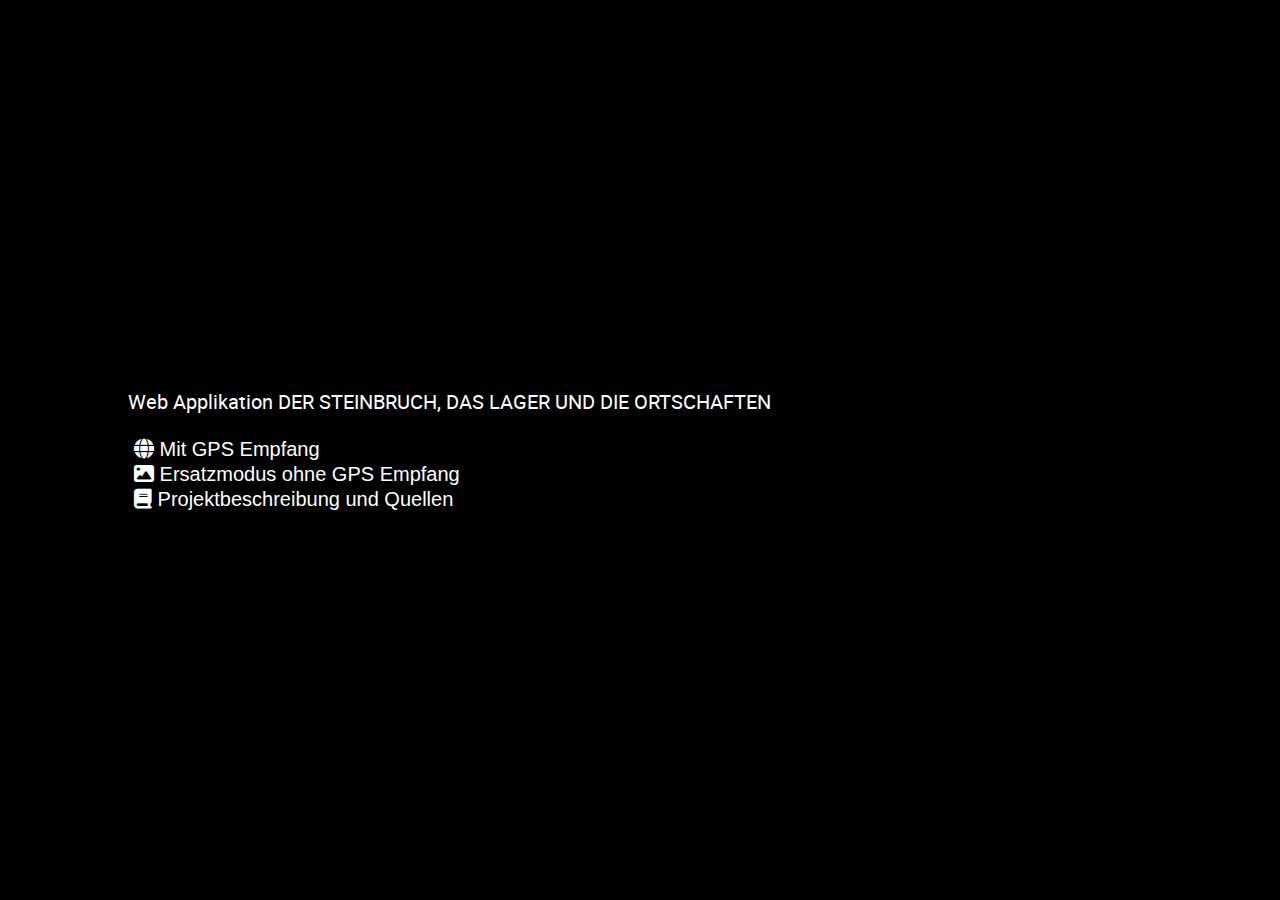
<file: index.html>
<!DOCTYPE html>
<html>
  <head>
    <meta charset="UTF-8">
    <meta name="viewport" content="width=device-width, initial-scale=1.0" />
     <!-- CSS -->
     <link rel="stylesheet" type="text/css" href="css/style.css">
     <link rel="stylesheet" href="css/all.min.css" />
    <title>Web Applikation DER STEINBRUCH, DAS LAGER UND DIE ORTSCHAFTEN</title>
  </head>
  <body>
    <div class="start-container">
        <div class="start-content">
          Web Applikation DER STEINBRUCH, DAS LAGER UND DIE ORTSCHAFTEN
        </div>
        <br>
        <button class="start-content" id="full-gps">
            <i class="fa-sharp fa-solid fa-globe"></i>
            Mit GPS Empfang
        </button>
        <br>
        <button class="start-content" id="full-gallery">
            <i class="fa-solid fa-image"></i>
            Ersatzmodus ohne GPS Empfang
        </button>
        <br>
        <button onclick="window.location.href='sources.html'" id="play-source" class="start-content">
            <i class="fa-solid fa-book"></i>
            Projektbeschreibung und Quellen
        </button>
    </div>

    <script type="text/javascript" src="js/player.js"></script>
  </body>
</html>
</file>
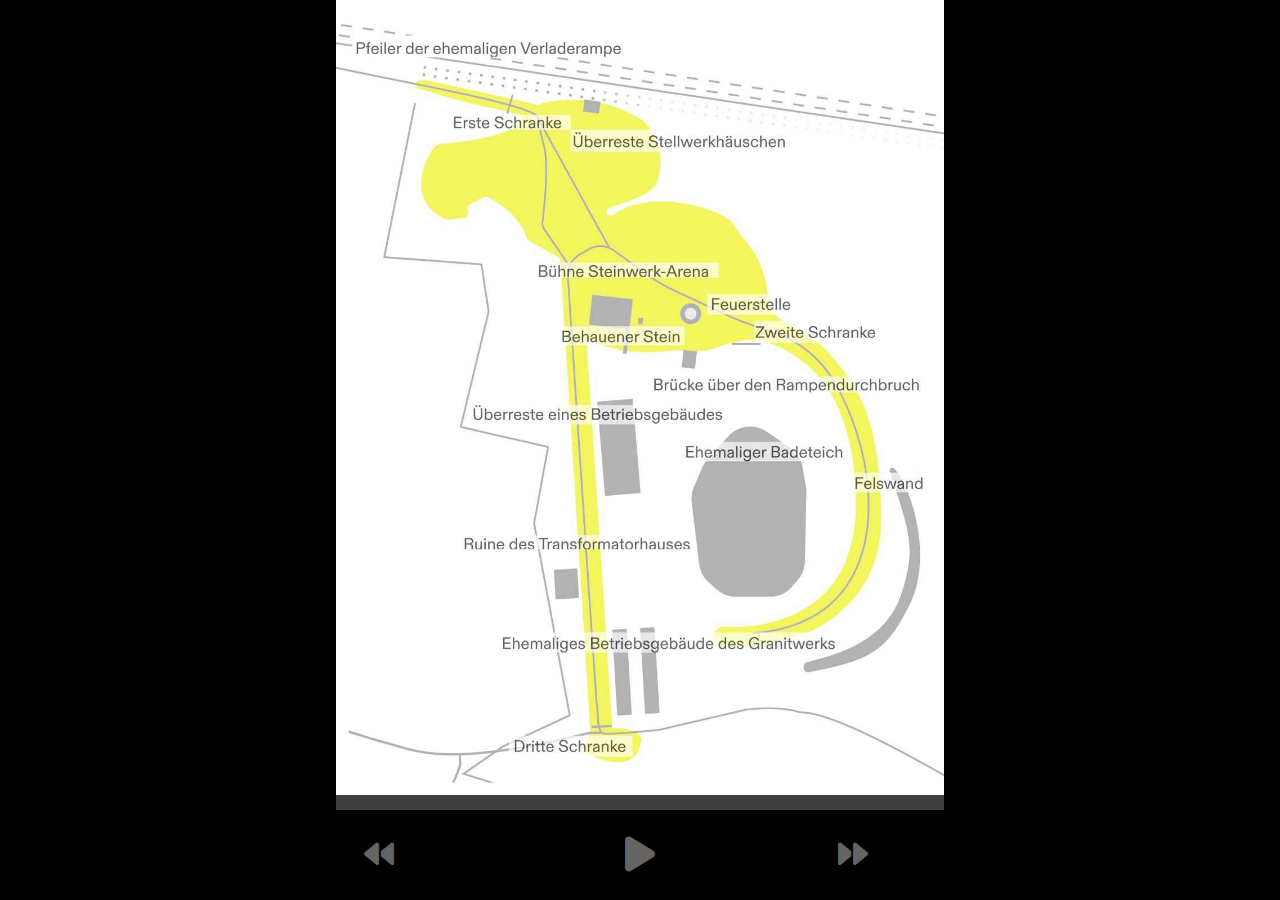
<file: gallery.html>
<!DOCTYPE html>
<html>
  <head>
    <meta charset="UTF-8">
    <meta name="viewport" content="width=device-width, initial-scale=1.0" />
     <!-- CSS -->
     <link rel="stylesheet" type="text/css" href="css/style.css">
     <link rel="stylesheet" href="css/all.min.css" />
    <title>Spuren lesbar machen</title>
  </head>
  <body>
    <div class="content">
      <div class="img-container-gallery">
        <audio src="" id="audio"></audio>
        <img src="" alt="music-cover" id="cover"/>
        <button id="play-gallery" class="action-btn action-btn-play">
          <i class="fas fa-play"></i>
        </button>
        <button id="next-gallery" class="action-btn-np action-btn-next">
          <i class="fa-solid fa-forward"></i>
        </button>
        <button id="prev-gallery" class="action-btn-np action-btn-prev">
          <i class="fa-solid fa-backward"></i>
        </button>
        <div class="progress-container">
          <div class="progress">
        </div>
      </div>
    </div>
    </div>
    <!-- JS -->
    <!-- JQuery for $ Operator in JS -->
    <script type="text/javascript" src="https://code.jquery.com/jquery-2.1.4.min.js"></script>
    <script type="text/javascript" src="js/foundation.min.js"></script>
    <script type="text/javascript" src="js/positions.js"></script>
    <script type="text/javascript" src="js/player.js"></script>
    
  </body>
</html>
</file>
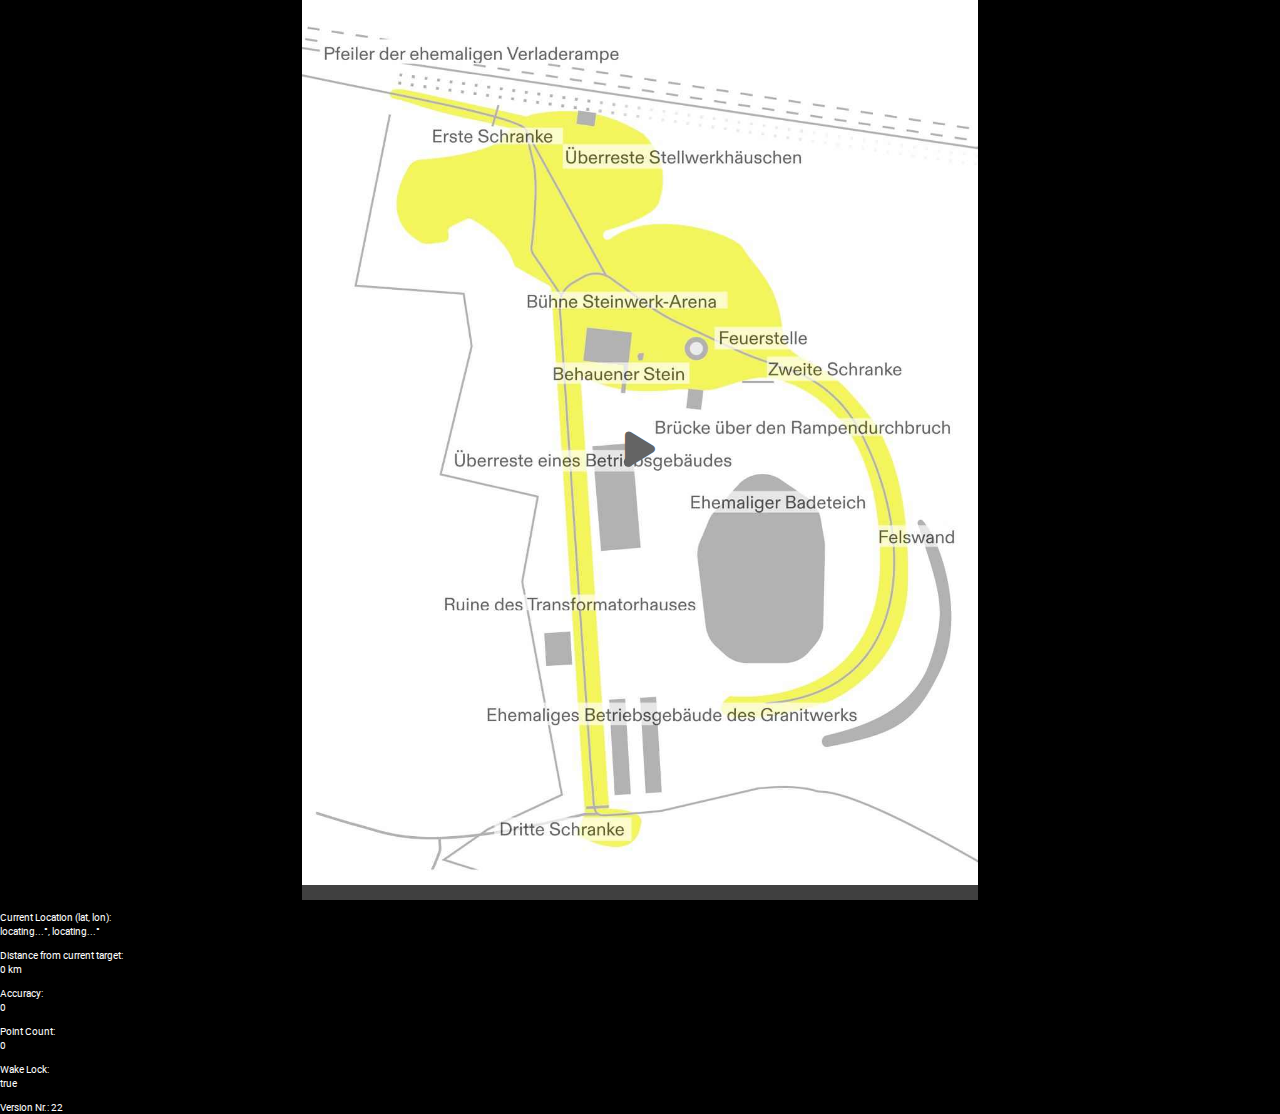
<file: gps.html>
<!DOCTYPE html>
<html>
  <head>
    <meta charset="UTF-8">
    <meta name="viewport" content="width=device-width, initial-scale=1.0" />
     <!-- CSS -->
     <link rel="stylesheet" type="text/css" href="css/style.css">
     <link rel="stylesheet" href="css/all.min.css" />
    <title>Spuren lesbar machen</title>
  </head>
  <body>
    <div class="content">
      <div class="img-container">
        <audio src="" id="audio"></audio>
        <img src="" alt="music-cover" id="cover"/>
        <button id="play" class="action-btn">
          <i class="fas fa-play"></i>
        </button>
        <div class="progress-container">
          <div class="progress">
        </div>
      </div>
    </div>
    </div>

    <div id="debug">
      <p>
        Current Location (lat, lon):<br/>
        <span id="currentLat">locating...</span>&deg;, <span id="currentLon">locating...</span>&deg;
      </p>
      <p>
        Distance from current target:<br/>
        <span id="distance">0</span> km
      </p>
      <p>
        Accuracy:<br/>
        <span id="accuracyText">0</span> 
      </p>
      <p>
        Point Count:<br/>
        <span id="pointCountText">0</span> 
      </p>
      <p>
        Wake Lock:<br/>
        <span id="wakeText">0</span> 
      </p>
      <p>
        Version Nr.: 22<br/>
      </p>
    </div>
    <!-- JS -->
    <!-- JQuery for $ Operator in JS -->
    <script type="text/javascript" src="https://code.jquery.com/jquery-2.1.4.min.js"></script>
    <script type="text/javascript" src="js/foundation.min.js"></script>
    <script type="text/javascript" src="js/positions.js"></script>
    <script type="text/javascript" src="js/fence.js"></script>
    <script type="text/javascript" src="js/player.js"></script>
    
  </body>
</html>
</file>
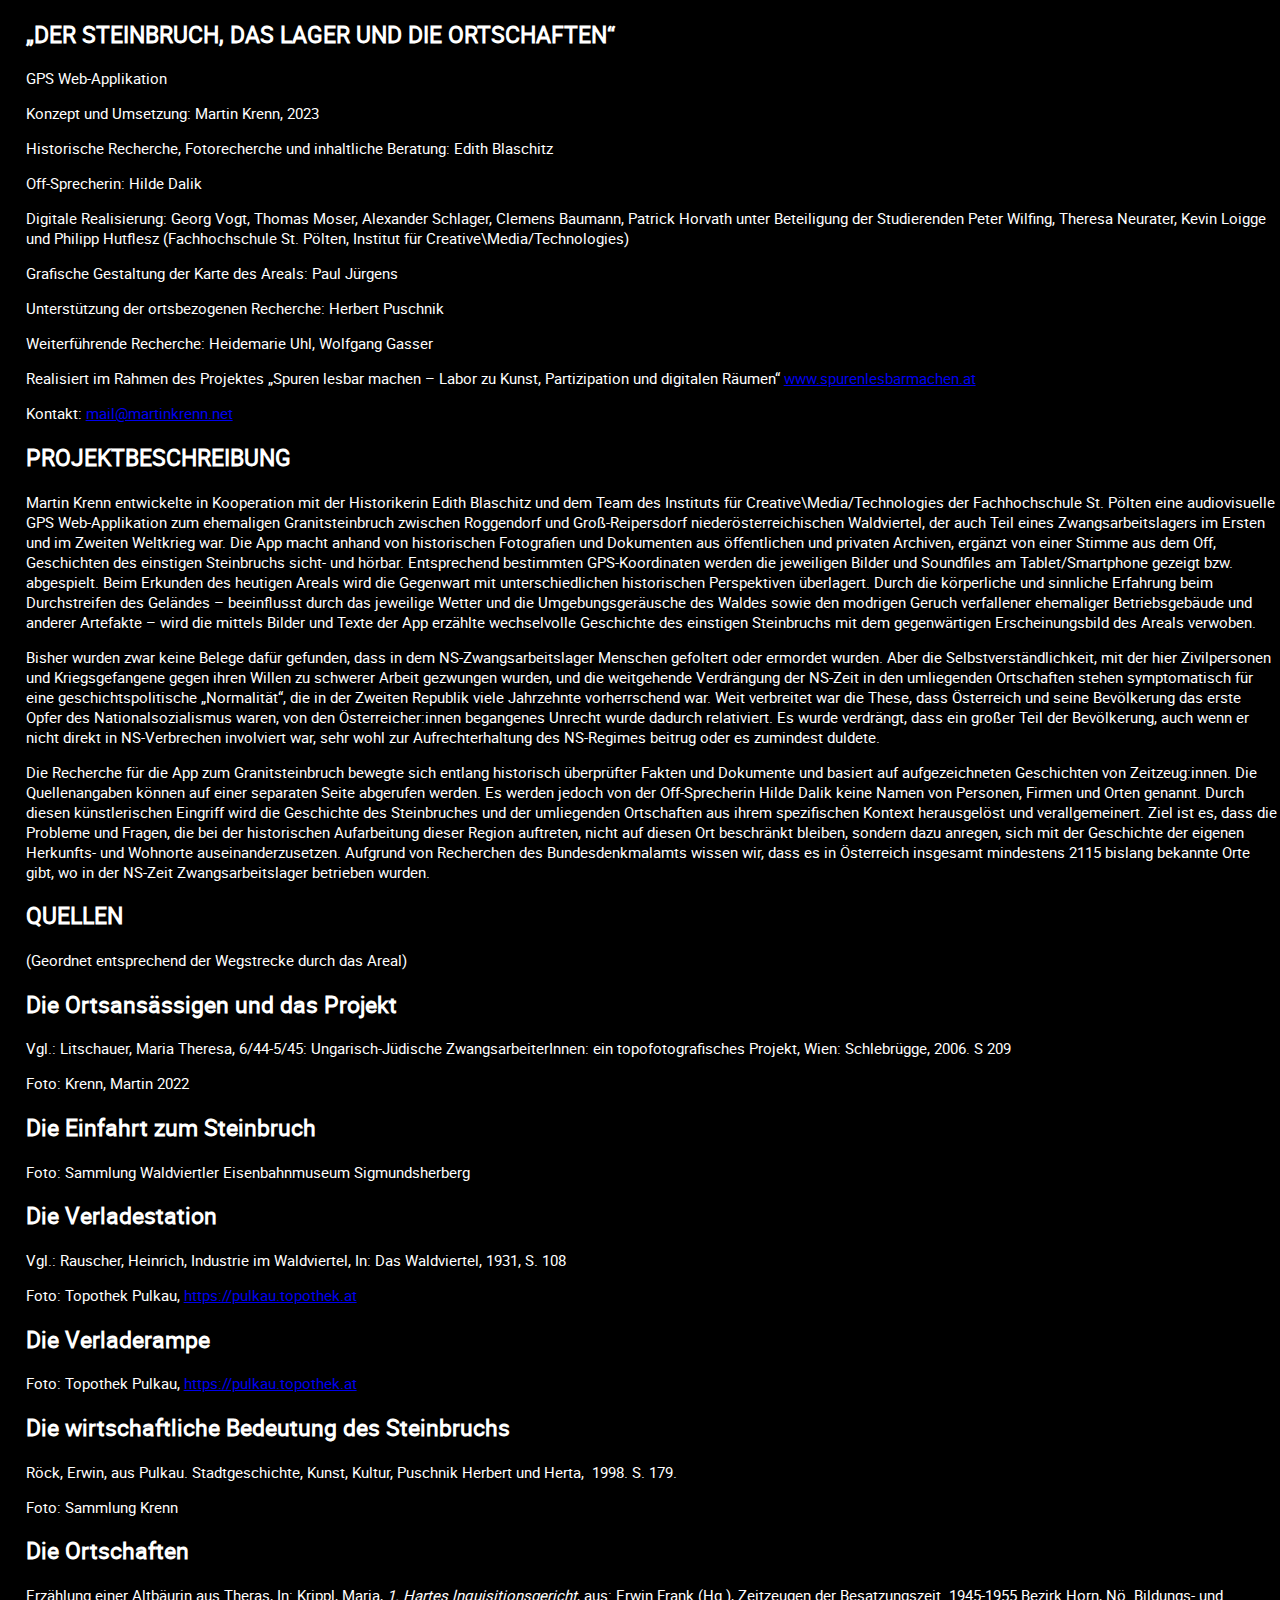
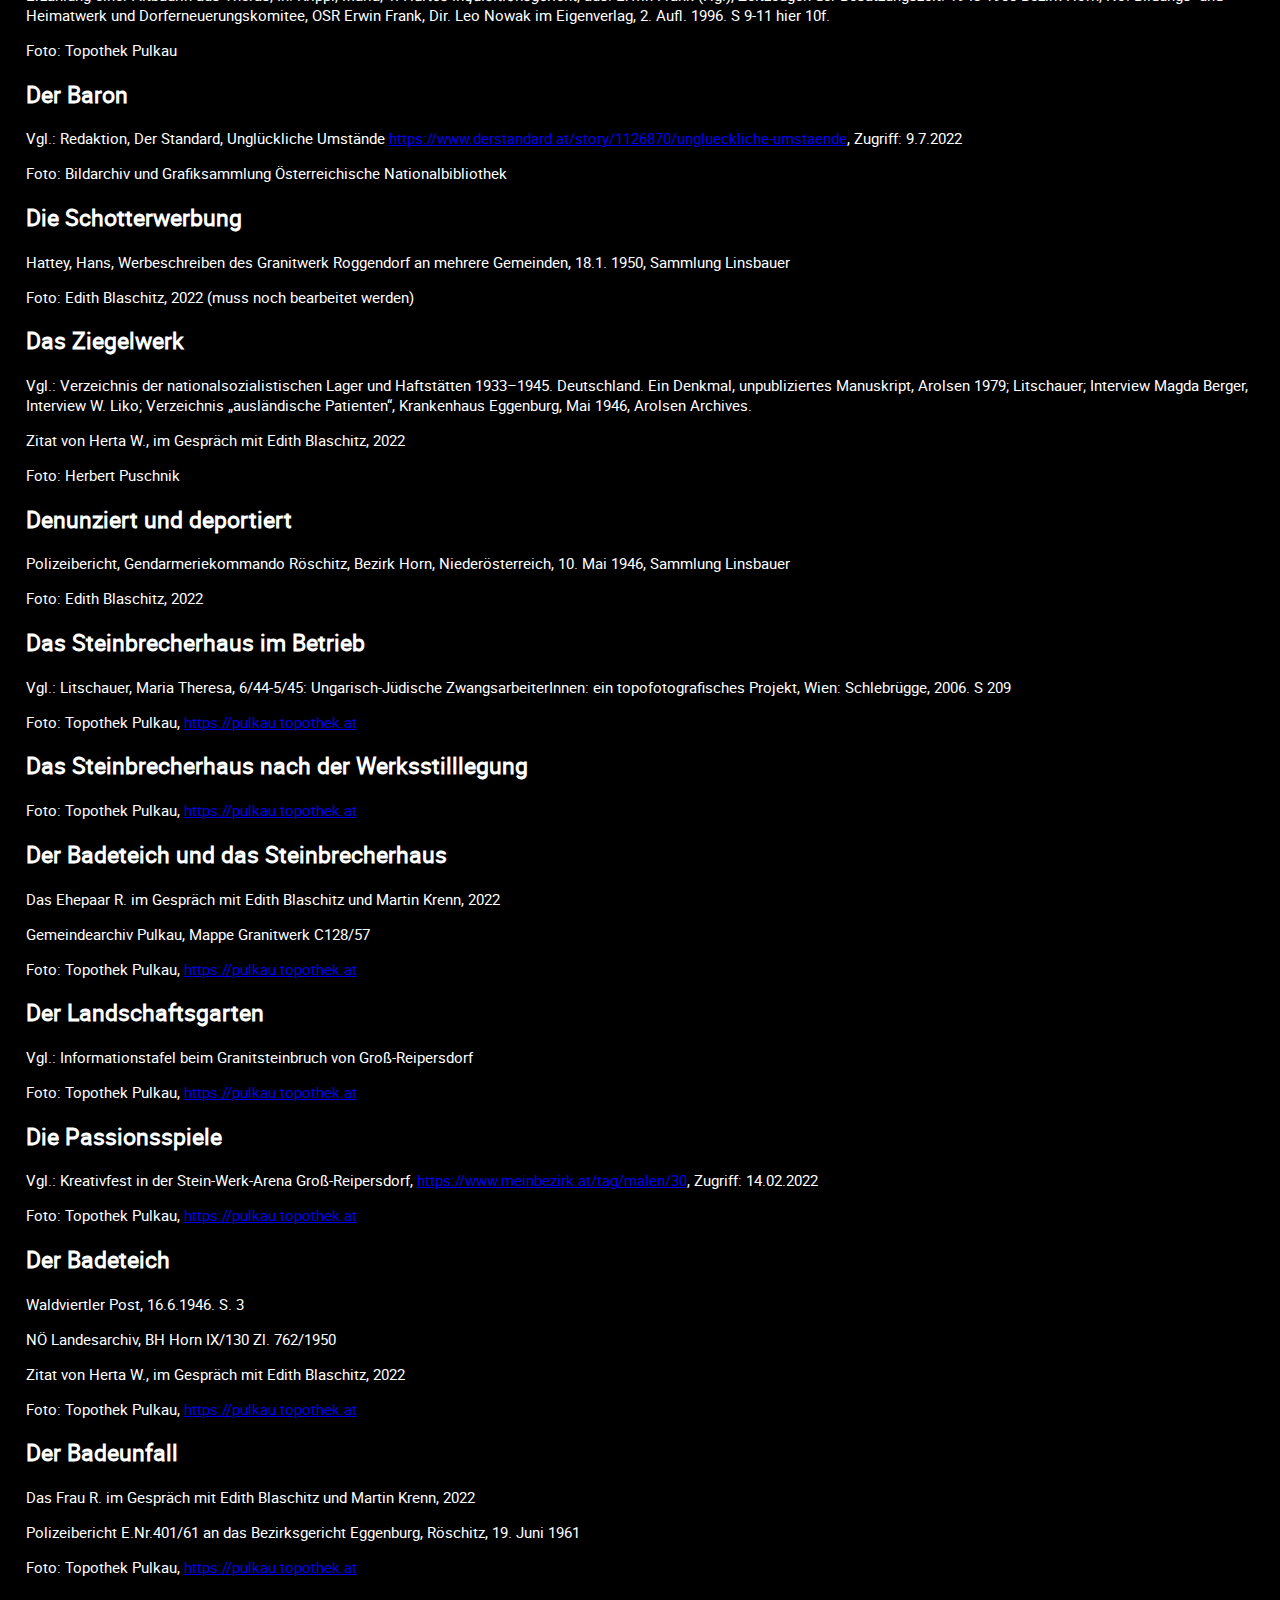
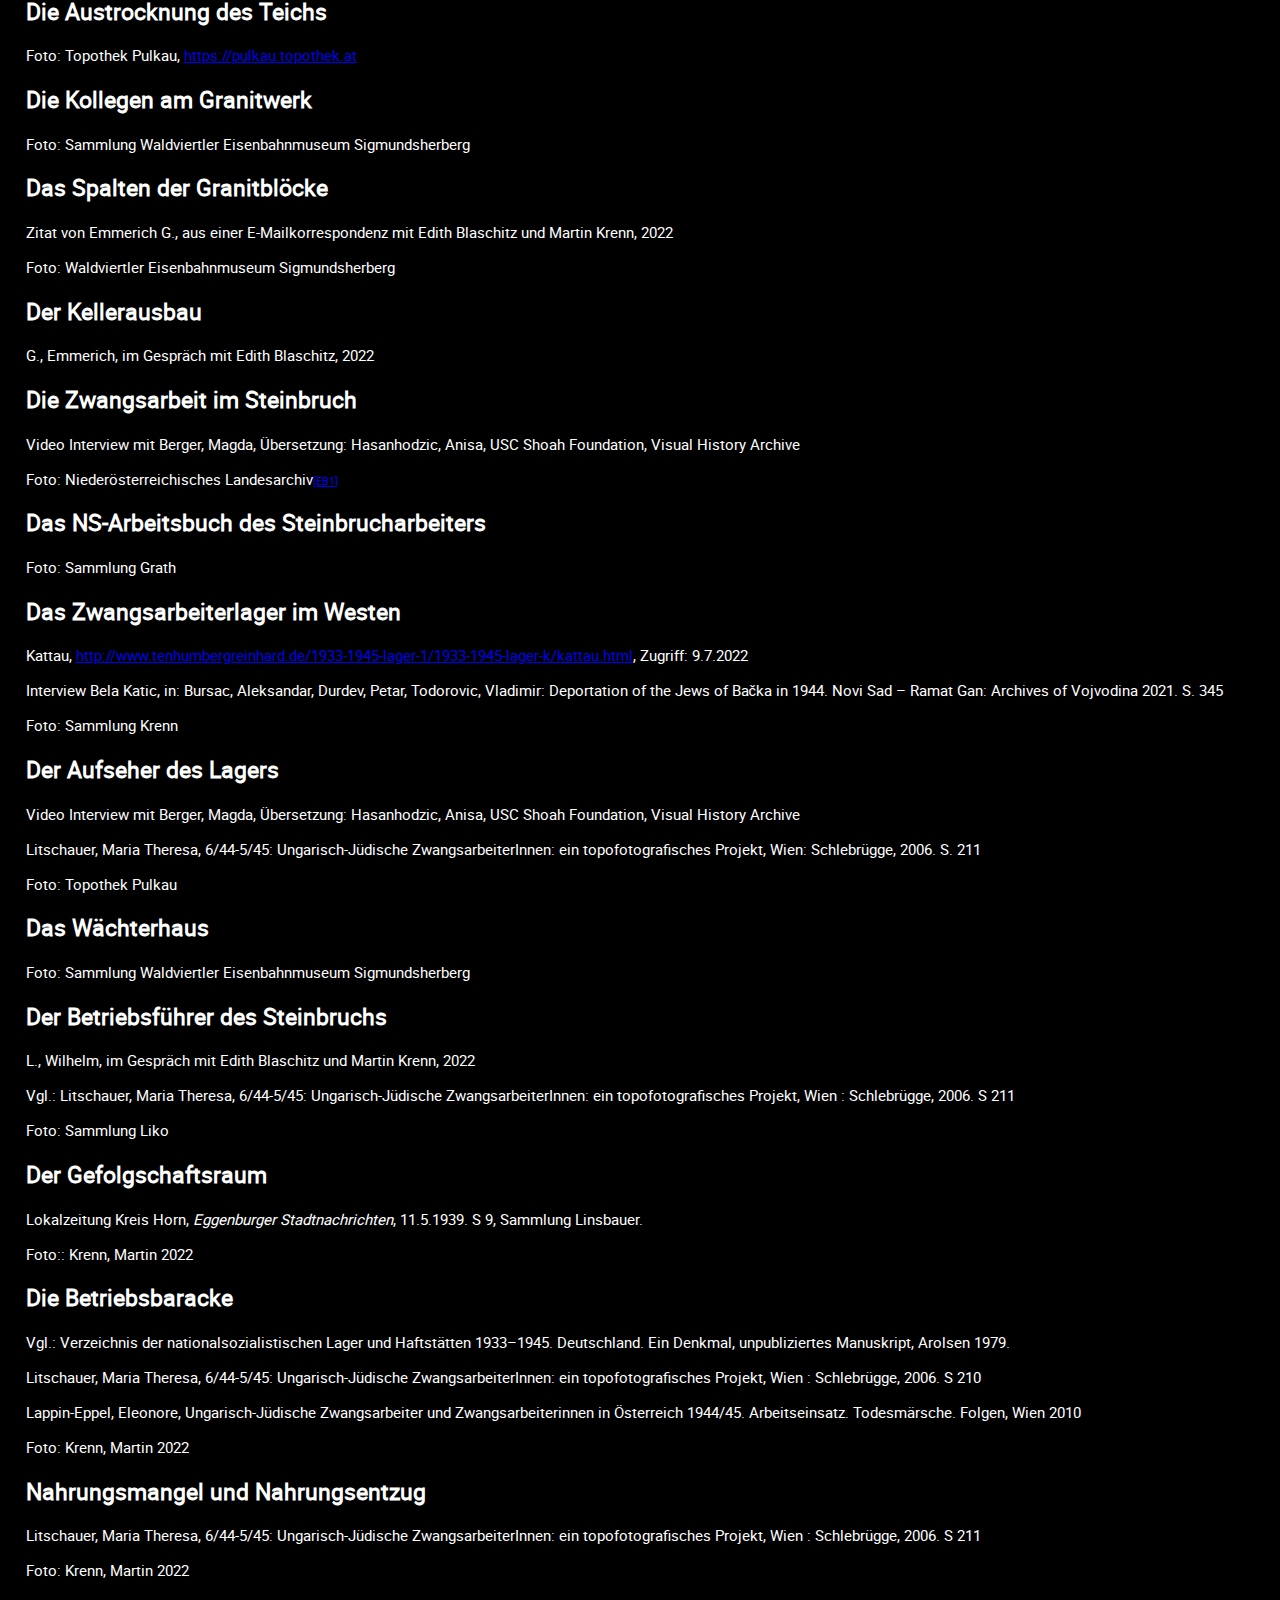
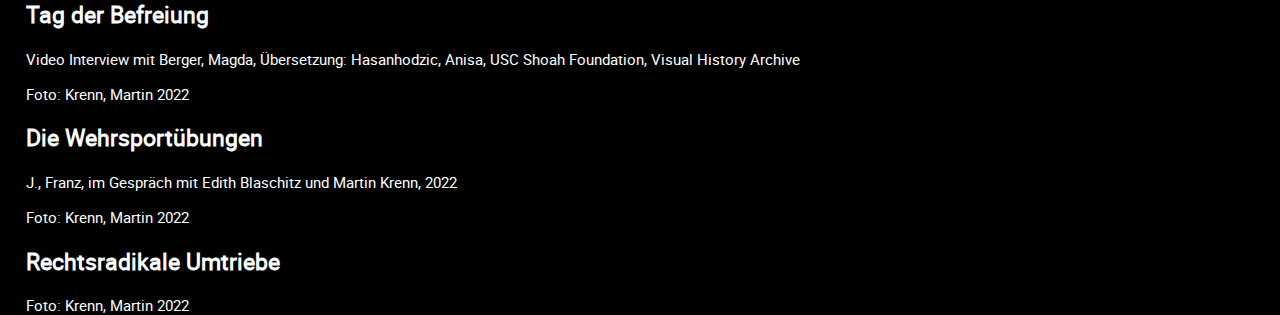
<file: sources.html>
<!DOCTYPE html>
<html>
  <head>
    <meta charset="UTF-8">
    <meta name="viewport" content="width=device-width, initial-scale=1.0" />
     <!-- CSS -->
     <link rel="stylesheet" type="text/css" href="css/style.css">
     <link rel="stylesheet" href="css/all.min.css" />
    <title>Spuren lesbar machen</title>
  </head>
  <body>
    <div class="source-container">
      <h2>&bdquo;DER STEINBRUCH, DAS LAGER UND DIE ORTSCHAFTEN&ldquo;</h2>
<p>GPS Web-Applikation</p>
<p>Konzept und Umsetzung: Martin Krenn, 2023</p>
<p>Historische Recherche, Fotorecherche und inhaltliche Beratung: Edith Blaschitz</p>
<p>Off-Sprecherin: Hilde Dalik</p>
<p>Digitale Realisierung: Georg Vogt, Thomas Moser, Alexander Schlager, Clemens Baumann, Patrick Horvath unter Beteiligung der Studierenden Peter Wilfing, Theresa Neurater, Kevin Loigge und Philipp Hutflesz (Fachhochschule St. P&ouml;lten, Institut f&uuml;r Creative\Media/Technologies)</p>
<p>Grafische Gestaltung der Karte des Areals: Paul J&uuml;rgens</p>
<p>Unterst&uuml;tzung der ortsbezogenen Recherche: Herbert Puschnik</p>
<p><span style="color:white;">Weiterf&uuml;hrende Recherche: Heidemarie Uhl,&nbsp;</span>Wolfgang Gasser</p>
<p>Realisiert im Rahmen des Projektes &bdquo;Spuren lesbar machen &ndash; Labor zu Kunst, Partizipation und digitalen R&auml;umen&ldquo;&nbsp;<a href="http://www.spurenlesbarmachen.at">www.spurenlesbarmachen.at</a></p>
<p>Kontakt:&nbsp;<a href="mailto:mail@martinkrenn.net">mail@martinkrenn.net</a></p>
<h2>PROJEKTBESCHREIBUNG</h2>
<p><span style="line-height:107%;">Martin Krenn entwickelte in Kooperation mit der Historikerin Edith Blaschitz und dem Team des Instituts f&uuml;r Creative\Media/Technologies der Fachhochschule St. P&ouml;lten eine audiovisuelle GPS Web-Applikation zum ehemaligen Granitsteinbruch zwischen Roggendorf und Gro&szlig;-Reipersdorf&nbsp;</span>nieder&ouml;sterreichischen Waldviertel<span style="line-height:107%;">, der auch Teil eines Zwangsarbeitslagers im Ersten und im Zweiten Weltkrieg war. Die App macht anhand von historischen Fotografien und Dokumenten aus &ouml;ffentlichen und privaten Archiven, erg&auml;nzt von einer Stimme aus dem Off, Geschichten des einstigen Steinbruchs sicht- und h&ouml;rbar. Entsprechend bestimmten GPS-Koordinaten werden die jeweiligen Bilder und Soundfiles am Tablet/Smartphone gezeigt bzw. abgespielt. Beim Erkunden des heutigen Areals wird die Gegenwart mit unterschiedlichen historischen Perspektiven &uuml;berlagert. Durch die k&ouml;rperliche und sinnliche Erfahrung beim Durchstreifen des Gel&auml;ndes &ndash; beeinflusst durch das jeweilige Wetter und die Umgebungsger&auml;usche des Waldes sowie den modrigen Geruch verfallener ehemaliger Betriebsgeb&auml;ude und anderer Artefakte &ndash; wird die mittels Bilder und Texte der App erz&auml;hlte wechselvolle Geschichte des einstigen Steinbruchs mit dem gegenw&auml;rtigen Erscheinungsbild des Areals verwoben.</span></p>
<p><span style="line-height:107%;">Bisher wurden zwar keine Belege daf&uuml;r gefunden, dass in dem NS-Zwangsarbeitslager Menschen gefoltert oder ermordet wurden. Aber die Selbstverst&auml;ndlichkeit, mit der hier Zivilpersonen und Kriegsgefangene gegen ihren Willen zu schwerer Arbeit gezwungen wurden, und die weitgehende Verdr&auml;ngung der NS-Zeit in den umliegenden Ortschaften stehen symptomatisch f&uuml;r eine geschichtspolitische &bdquo;Normalit&auml;t&ldquo;, die in der Zweiten Republik viele Jahrzehnte vorherrschend war. Weit verbreitet war die These, dass &Ouml;sterreich und seine&nbsp;</span>Bev&ouml;lkerung<span style="line-height:107%;">&nbsp;das erste Opfer des Nationalsozialismus waren, von den &Ouml;sterreicher:innen begangenes Unrecht wurde dadurch relativiert. Es wurde verdr&auml;ngt, dass ein gro&szlig;er Teil der&nbsp;</span>Bev&ouml;lkerung<span style="line-height:107%;">, auch wenn er nicht direkt in NS-Verbrechen involviert war, sehr wohl zur Aufrechterhaltung des NS-Regimes beitrug oder es zumindest duldete.&nbsp;</span></p>
<p><span style="line-height:107%;">Die Recherche für die App zum Granitsteinbruch bewegte sich entlang historisch überprüfter Fakten und Dokumente und basiert auf aufgezeichneten Geschichten von Zeitzeug:innen. Die Quellenangaben können auf einer separaten Seite abgerufen werden. Es werden jedoch von der Off-Sprecherin Hilde Dalik keine Namen von Personen, Firmen und Orten genannt. Durch diesen k&uuml;nstlerischen Eingriff wird die Geschichte des Steinbruches und der umliegenden Ortschaften aus ihrem spezifischen Kontext herausgel&ouml;st und verallgemeinert. Ziel ist es, dass die Probleme und Fragen, die bei der historischen Aufarbeitung dieser Region auftreten, nicht auf diesen Ort beschr&auml;nkt bleiben, sondern dazu anregen, sich mit der Geschichte der eigenen Herkunfts- und Wohnorte auseinanderzusetzen. Aufgrund von Recherchen des Bundesdenkmalamts wissen wir, dass es in &Ouml;sterreich insgesamt mindestens 2115 bislang bekannte Orte gibt, wo in der NS-Zeit Zwangsarbeitslager betrieben wurden.</span></p>
<h2>QUELLEN</h2>
<p>(Geordnet entsprechend der Wegstrecke durch das Areal)</p>
<h2>Die Ortsans&auml;ssigen und das Projekt</h2>
<p>Vgl.: Litschauer, Maria Theresa, 6/44-5/45: Ungarisch-J&uuml;dische ZwangsarbeiterInnen: ein topofotografisches Projekt, Wien: Schlebr&uuml;gge, 2006. S 209</p>
<p>Foto: Krenn, Martin 2022</p>
<h2>Die Einfahrt zum Steinbruch</h2>
<p>Foto: Sammlung Waldviertler Eisenbahnmuseum Sigmundsherberg</p>
<h2>Die Verladestation</h2>
<p>Vgl.: Rauscher, Heinrich, Industrie im Waldviertel, In: Das Waldviertel, 1931, S. 108&nbsp;</p>
<p>Foto: Topothek Pulkau,&nbsp;<a href="https://pulkau.topothek.at">https://pulkau.topothek.at</a></p>
<h2>Die Verladerampe</h2>
<p>Foto: Topothek Pulkau,&nbsp;<a href="https://pulkau.topothek.at">https://pulkau.topothek.at</a></p>
<h2>Die wirtschaftliche Bedeutung des Steinbruchs</h2>
<p>R&ouml;ck, Erwin, aus Pulkau. Stadtgeschichte, Kunst, Kultur, Puschnik Herbert und Herta, &nbsp;1998. S. 179.</p>
<p>Foto: Sammlung Krenn</p>
<h2>Die Ortschaften</h2>
<p>Erz&auml;hlung einer Altb&auml;urin aus Theras, In: Krippl, Maria, <em>1.</em> <em>Hartes lnquisitionsgericht</em>, aus: Erwin Frank (Hg.), Zeitzeugen der Besatzungszeit. 1945-1955 Bezirk Horn, N&ouml;. Bildungs- und Heimatwerk und Dorferneuerungskomitee, OSR Erwin Frank, Dir. Leo Nowak im Eigenverlag, 2. Aufl. 1996. S 9-11 hier 10f.</p>
<p>Foto:&nbsp;Topothek Pulkau&nbsp;</p>
<h2>Der Baron</h2>
<p>Vgl.: Redaktion, Der Standard, Ungl&uuml;ckliche Umst&auml;nde <a href="https://www.derstandard.at/story/1126870/unglueckliche-umstaende">https://www.derstandard.at/story/1126870/unglueckliche-umstaende</a>, Zugriff: 9.7.2022</p>
<p>Foto: Bildarchiv und Grafiksammlung &Ouml;sterreichische Nationalbibliothek</p>
<h2>Die Schotterwerbung</h2>
<p>Hattey, Hans, Werbeschreiben des Granitwerk Roggendorf an mehrere Gemeinden, 18.1. 1950, Sammlung Linsbauer&nbsp;</p>
<p>Foto: Edith Blaschitz, 2022 (muss noch bearbeitet werden)</p>
<h2>Das Ziegelwerk</h2>
<p>Vgl.: Verzeichnis der nationalsozialistischen Lager und Haftst&auml;tten 1933&ndash;1945. Deutschland. Ein Denkmal, unpubliziertes Manuskript, Arolsen 1979; Litschauer; Interview Magda Berger, Interview W. Liko; Verzeichnis &bdquo;ausl&auml;ndische Patienten&ldquo;, Krankenhaus Eggenburg, Mai 1946, Arolsen Archives.</p>
<p>Zitat von Herta W., im Gespr&auml;ch mit Edith Blaschitz, 2022</p>
<p>Foto: Herbert Puschnik&nbsp;</p>
<h2>Denunziert und deportiert</h2>
<p>Polizeibericht, Gendarmeriekommando R&ouml;schitz, Bezirk Horn, Nieder&ouml;sterreich, 10. Mai 1946, Sammlung Linsbauer</p>
<p>Foto: Edith Blaschitz, 2022</p>
<h2>Das Steinbrecherhaus im Betrieb</h2>
<p>Vgl.: Litschauer, Maria Theresa, 6/44-5/45: Ungarisch-J&uuml;dische ZwangsarbeiterInnen: ein topofotografisches Projekt, Wien: Schlebr&uuml;gge, 2006. S 209</p>
<p>Foto: Topothek Pulkau,&nbsp;<a href="https://pulkau.topothek.at">https://pulkau.topothek.at</a></p>
<h2>Das Steinbrecherhaus nach der Werksstilllegung</h2>
<p>Foto: Topothek Pulkau,&nbsp;<a href="https://pulkau.topothek.at">https://pulkau.topothek.at</a></p>
<h2>Der Badeteich und das Steinbrecherhaus</h2>
<p>Das Ehepaar R. im Gespr&auml;ch mit Edith Blaschitz und Martin Krenn, 2022</p>
<p>Gemeindearchiv Pulkau,&nbsp;Mappe Granitwerk C128/57</p>
<p>Foto: Topothek Pulkau,&nbsp;<a href="https://pulkau.topothek.at">https://pulkau.topothek.at</a></p>
<h2>Der Landschaftsgarten</h2>
<p>Vgl.: Informationstafel beim Granitsteinbruch von Gro&szlig;-Reipersdorf</p>
<p>Foto: Topothek Pulkau,&nbsp;<a href="https://pulkau.topothek.at">https://pulkau.topothek.at</a></p>
<h2>Die Passionsspiele</h2>
<p>Vgl.:&nbsp;Kreativfest in der Stein-Werk-Arena Gro&szlig;-Reipersdorf, <a href="https://www.meinbezirk.at/tag/malen/30">https://www.meinbezirk.at/tag/malen/30</a>, Zugriff: 14.02.2022</p>
<p>Foto: Topothek Pulkau,&nbsp;<a href="https://pulkau.topothek.at">https://pulkau.topothek.at</a></p>
<h2>Der Badeteich</h2>
<p>Waldviertler Post, 16.6.1946. S. 3</p>
<p>N&Ouml; Landesarchiv, BH Horn IX/130 Zl. 762/1950</p>
<p>Zitat von Herta W., im Gespr&auml;ch mit Edith Blaschitz, 2022</p>
<p>Foto: Topothek Pulkau,&nbsp;<a href="https://pulkau.topothek.at">https://pulkau.topothek.at</a></p>
<h2>Der Badeunfall</h2>
<p>Das Frau R. im Gespr&auml;ch mit Edith Blaschitz und Martin Krenn, 2022</p>
<p>Polizeibericht E.Nr.401/61 an das Bezirksgericht Eggenburg, R&ouml;schitz, 19. Juni 1961</p>
<p>Foto: Topothek Pulkau,&nbsp;<a href="https://pulkau.topothek.at">https://pulkau.topothek.at</a></p>
<h2>Die Austrocknung des Teichs</h2>
<p>Foto: Topothek Pulkau,&nbsp;<a href="https://pulkau.topothek.at">https://pulkau.topothek.at</a></p>
<h2>Die Kollegen am Granitwerk</h2>
<p>Foto: Sammlung Waldviertler Eisenbahnmuseum Sigmundsherberg</p>
<h2>Das Spalten der Granitbl&ouml;cke</h2>
<p>Zitat von Emmerich G., aus einer E-Mailkorrespondenz mit Edith Blaschitz und Martin Krenn, 2022</p>
<p>Foto: Waldviertler Eisenbahnmuseum Sigmundsherberg</p>
<h2>Der Kellerausbau</h2>
<p style="text-align:justify;">G., Emmerich, im Gespr&auml;ch mit Edith Blaschitz, 2022</p>
<h2>Die Zwangsarbeit im Steinbruch</h2>
<p>Video Interview mit Berger, Magda, &Uuml;bersetzung: Hasanhodzic, Anisa, USC Shoah Foundation, Visual History Archive</p>
<p>Foto: Nieder&ouml;sterreichisches Landesarchiv<span style="font-size:11px;line-height:107%;"><a href="#_msocom_1" id="_anchor_1" language="JavaScript" name="_msoanchor_1">[EB1]</a>&nbsp;</span></p>
<h2>Das NS-Arbeitsbuch des Steinbrucharbeiters</h2>
<p>Foto: Sammlung Grath</p>
<h2>Das Zwangsarbeiterlager im Westen</h2>
<p>Kattau, <a href="http://www.tenhumbergreinhard.de/1933-1945-lager-1/1933-1945-lager-k/kattau.html">http://www.tenhumbergreinhard.de/1933-1945-lager-1/1933-1945-lager-k/kattau.html</a>, Zugriff: 9.7.2022</p>
<p>Interview Bela Katic, in: Bursac, Aleksandar, Durdev, Petar, Todorovic, Vladimir: Deportation of the Jews of Bačka in 1944.&nbsp;Novi Sad &ndash; Ramat Gan: Archives of Vojvodina 2021. S. 345</p>
<p>Foto: Sammlung Krenn</p>
<h2>Der Aufseher des Lagers</h2>
<p>Video Interview mit Berger, Magda, &Uuml;bersetzung: Hasanhodzic, Anisa, USC Shoah Foundation, Visual History Archive</p>
<p>Litschauer, Maria Theresa, 6/44-5/45: Ungarisch-J&uuml;dische ZwangsarbeiterInnen: ein topofotografisches Projekt, Wien: Schlebr&uuml;gge, 2006. S. 211</p>
<p>Foto:&nbsp;Topothek Pulkau</p>
<h2>Das W&auml;chterhaus</h2>
<p>Foto: Sammlung Waldviertler Eisenbahnmuseum Sigmundsherberg</p>
<h2>Der Betriebsf&uuml;hrer des Steinbruchs</h2>
<p>L., Wilhelm, im Gespr&auml;ch mit Edith Blaschitz und Martin Krenn, 2022</p>
<p>Vgl.: Litschauer, Maria Theresa, 6/44-5/45: Ungarisch-J&uuml;dische ZwangsarbeiterInnen: ein topofotografisches Projekt, Wien : Schlebr&uuml;gge, 2006. S 211</p>
<p>Foto: Sammlung Liko</p>
<h2>Der Gefolgschaftsraum</h2>
<p>Lokalzeitung Kreis Horn, <em>Eggenburger Stadtnachrichten</em>, 11.5.1939. S 9, Sammlung Linsbauer.</p>
<p>Foto:: Krenn, Martin 2022</p>
<h2>Die Betriebsbaracke</h2>
<p>Vgl.: Verzeichnis der nationalsozialistischen Lager und Haftst&auml;tten 1933&ndash;1945. Deutschland. Ein Denkmal, unpubliziertes Manuskript, Arolsen 1979.</p>
<p>Litschauer, Maria Theresa, 6/44-5/45: Ungarisch-J&uuml;dische ZwangsarbeiterInnen: ein topofotografisches Projekt, Wien : Schlebr&uuml;gge, 2006. S 210</p>
<p>Lappin-Eppel, Eleonore, Ungarisch-J&uuml;dische Zwangsarbeiter und Zwangsarbeiterinnen in &Ouml;sterreich 1944/45. Arbeitseinsatz. Todesm&auml;rsche. Folgen, Wien 2010</p>
<p>Foto: Krenn, Martin 2022</p>
<h2>Nahrungsmangel und Nahrungsentzug</h2>
<p>Litschauer, Maria Theresa, 6/44-5/45: Ungarisch-J&uuml;dische ZwangsarbeiterInnen: ein topofotografisches Projekt, Wien : Schlebr&uuml;gge, 2006. S 211</p>
<p style="text-align:justify;">Foto: Krenn, Martin 2022</p>
<h2>Tag der Befreiung</h2>
<p>Video Interview mit Berger, Magda, &Uuml;bersetzung: Hasanhodzic, Anisa,&nbsp;USC Shoah Foundation, Visual History Archive</p>
<p>Foto: Krenn, Martin 2022</p>
<h2>Die Wehrsport&uuml;bungen</h2>
<p>J., Franz, im Gespr&auml;ch mit Edith Blaschitz und Martin Krenn, 2022</p>
<p>Foto: Krenn, Martin 2022</p>
<h2>Rechtsradikale Umtriebe</h2>
<p>Foto: Krenn, Martin 2022</p>
    </div>

    
  </body>
</html>
</file>
<file: css/style.css>
@font-face {
  font-family: 'robotoregular';
  src: url('../webfonts/roboto-regular-webfont.woff2') format('woff2'),
       url('../webfonts/roboto-regular-webfont.woff') format('woff');
  font-weight: normal;
  font-style: normal;
}

body{
  font-family: 'robotoregular', sans-serif;
  background-color: #000;
  margin: 0px;
  height: 100%;
}

html{
  margin: 0px;
  height: 100%;
}

.content{
  height: 100vh;
}

.action-btn{
  color: rgb(100, 100, 100);
  background-color: rgba(255, 255, 255, 0);
  font-size: 40px;
  border: 0;
}

.start-content{
  color: rgb(255, 255, 255);
  background-color: rgba(255, 255, 255, 0);
  font-size: 20px;
  border: 0;
  cursor: pointer;
}

.source-container{
  color: rgb(255, 255, 255);
  background-color: rgba(255, 255, 255, 0);
  font-size: 15px;
  border: 0;
  padding-left: 2%;
}

.action-btn-np{
  color: rgb(100, 100, 100);
  background-color: rgba(255, 255, 255, 0);
  font-size: 30px;
  border: 0;
}

.progress-container{
  background-color: #000;
  cursor: pointer;
  height: 15px;
  text-align: center;
}

.progress{
  background-color: rgba(100, 100, 100, 0.643);
  height: 100%;
  transition: width 0.1s linear;
}

#debug {
  font-size: 10px; 
   color: rgb(255, 255, 255);
 }

@media only screen and (orientation: landscape) {

  .content{
  text-align: center;
  overflow: hidden;
  }

  .start-container{
    width: 70%;
    margin: 0;
    position: absolute;
    top: 50%;
    -ms-transform: translateY(-50%);
    transform: translateY(-50%);
    padding-left: 10%;
  }

  .img-container{
    height: 100%;
    display: inline-block;
  }

  .img-container img{
    height: 100%;
  }

  .img-container-gallery{
    height: 100%;
    display: inline-block;
  }

  .img-container-gallery img{
    height: 90%;
  }

  .action-btn{
    position: absolute;
    transform: translate(-50%,-50%);
    margin-right: -50%;
    top: 50%;
    left: 50%;
  }

  .action-btn-play{
    position: absolute;
    margin-right: -50%;
    top: 95%;
    left: 50%;
  }

  .action-btn-next{
    position: absolute;
    margin-right: -10%;
    top: 93%;
    left: 65%;
  }

  .action-btn-prev{
    position: absolute;
    margin-right: -10%;
    top: 93%;
    left: 28%;
  }

  .progress-container{
    margin-top: -20px;
    z-index: 100;
    position: relative;
  }
}

@media only screen and (orientation: portrait) {
  .content{
    vertical-align: middle;
    display: table-cell;
  }

  .start-content{
    vertical-align: middle;
    display: table-cell;
  }

  .start-container{
    margin: 0;
    position: absolute;
    top: 50%;
    -ms-transform: translateY(-50%);
    transform: translateY(-50%);
    padding-left: 5%;
        padding-right: 5%;
  }

  .img-container{
    position: absolute;
    width: 100%;
    transform: translate(-50%,-50%);
    margin-right: -50%;
    top: 50%;
    left: 50%;
  }

  .img-container img{
    width: 100%;
  }
  
  .img-container-gallery{
    position: absolute;
    width: 100%;
    transform: translate(-50%,-50%);
    margin-right: -50%;
    top: 45%;
    left: 50%;
  }

  .img-container-gallery img{
    width: 100%;
  }

  .action-btn{
    position: absolute;
    transform: translate(-50%,-50%);
    margin-right: -50%;
    top: 50%;
    left: 50%;
  }

  .action-btn-play{
    position: absolute;
    transform: translate(-50%,-50%);
    margin-right: -50%;
    top: 107%;
    left: 50%;
  }

  .action-btn-next{
    position: absolute;
    transform: translate(-50%,-10%);
    margin-right: -10%;
    top: 105%;
    left: 75%;
  }

  .action-btn-prev{
    position: absolute;
    transform: translate(-50%,-10%);
    margin-right: -10%;
    top: 105%;
    left: 25%;
  }

  .progress-container{
    bottom: 0;
    width: 100%;
    position: relative;
    margin-top: -20px;
  }
}
</file>
